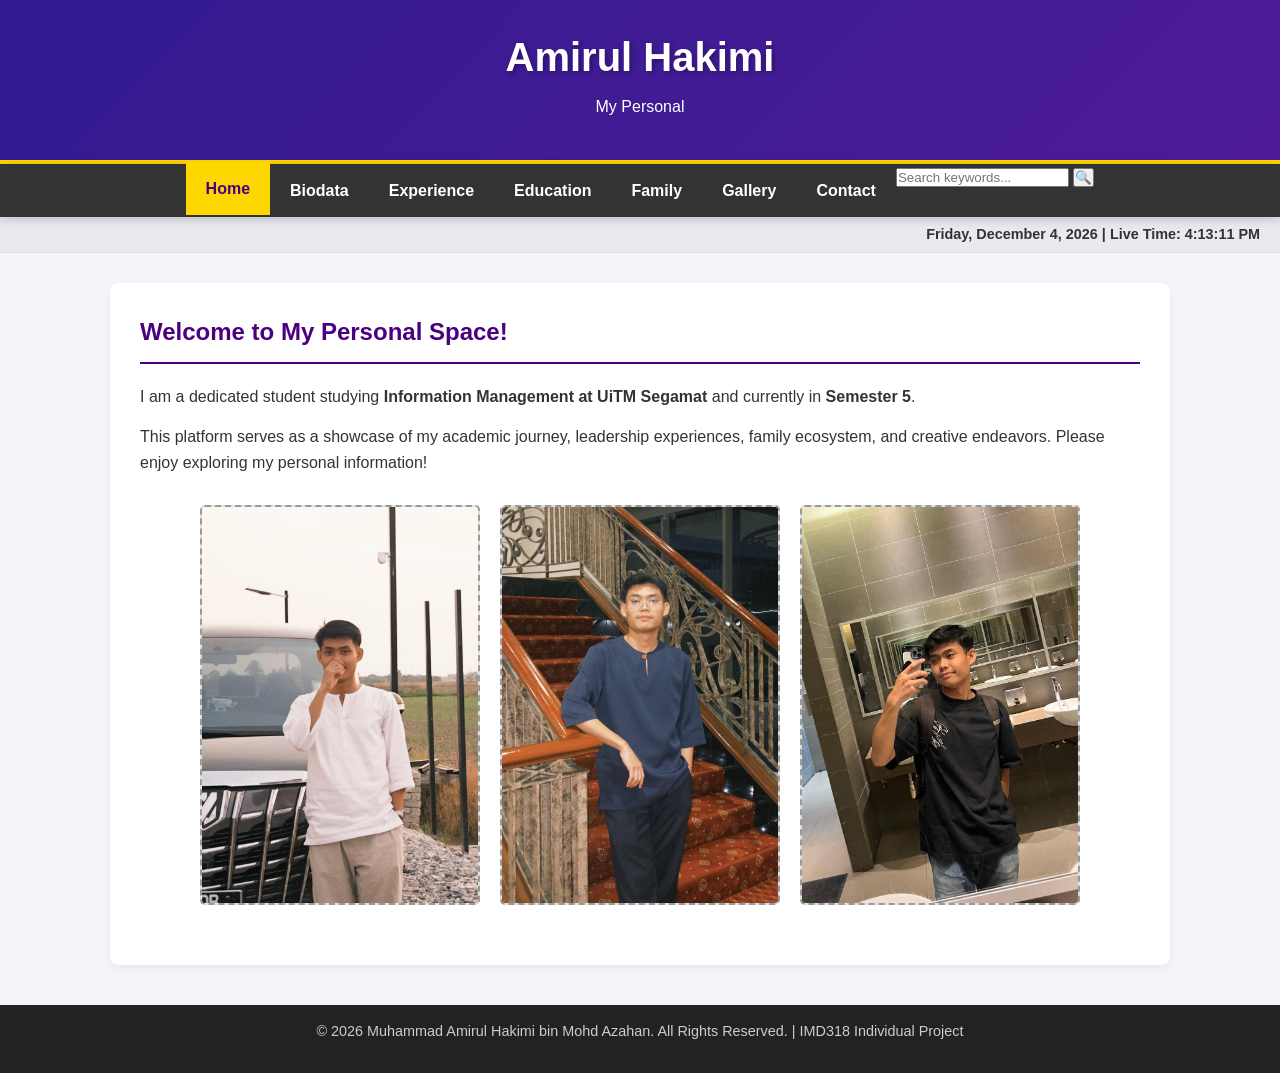
<file: IMD318 PROJECT/index.html>
<!DOCTYPE html>
<html lang="en">
<head>
    <link rel="icon" type="image/png" href="image/gambar star.png">
    <meta charset="UTF-8">
    <meta name="viewport" content="width=device-width, initial-scale=1.0">
    <title>Homepage - Amirul Hakimi</title>
    <link rel="stylesheet" href="style.css">
</head>
<body>

    <header>
        <h1>Amirul Hakimi</h1>
        <p>My Personal</p>
    </header>

    <nav>
        <ul>
            <li><a href="index.html" class="active">Home</a></li>
            <li><a href="biodata.html">Biodata</a></li>
            <li><a href="experience.html">Experience</a></li>
            <li><a href="education.html">Education</a></li>
            <li><a href="family.html">Family</a></li>
            <li><a href="gallery.html">Gallery</a></li>
            <li><a href="contact.html">Contact</a></li>
            <div class="search-container">
            <form action="#" method="GET">
                <input type="text" placeholder="Search keywords..." name="search">
                <button type="submit">🔍</button>
            </form>
        </div>
        </ul>
    </nav>

    <div id="clock-container">
        <span id="live-date-day"></span> | Live Time: <span id="digital-clock"></span>
    </div>

    <main class="container">
        <section class="card">
            <h2>Welcome to My Personal Space!</h2>
            <p>I am a dedicated student studying <strong>Information Management at UiTM Segamat</strong> and currently in <strong>Semester 5</strong>.</p>
            <p>This platform serves as a showcase of my academic journey, leadership experiences, family ecosystem, and creative endeavors. Please enjoy exploring my personal information!</p>
            
            <div class="image-row" style="display: flex; justify-content: center; gap: 20px; flex-wrap: wrap; margin: 30px 0;">
                
                <div class="img-placeholder" style="max-width: 280px; height: 400px; margin: 0;">
                    <img src="image/gambar amirul 17.jpeg" 
                         alt="Amirul's Homepage Profile 1" 
                         width="280" 
                         height="400" 
                         usemap="#map1"
                         style="width: 100%; height: 100%; object-fit: cover; display: block;"
                         onerror="this.style.display='none';">
                </div>
                
                <div class="img-placeholder" style="max-width: 280px; height: 400px; margin: 0;">
                    <img src="image/gambar amirul 18.jpeg" 
                         alt="Amirul's Homepage Profile 2" 
                         width="280" 
                         height="400" 
                         usemap="#map2"
                         style="width: 100%; height: 100%; object-fit: cover; display: block;"
                         onerror="this.style.display='none';">
                </div>
                
                <div class="img-placeholder" style="max-width: 280px; height: 400px; margin: 0;">
                    <img src="image/gambar amirul 19.jpeg" 
                         alt="Amirul's Homepage Profile 3" 
                         width="280" 
                         height="400" 
                         usemap="#map3"
                         style="width: 100%; height: 100%; object-fit: cover; display: block;"
                         onerror="this.style.display='none';">
                </div>
                
            </div>

            <map name="map1">
                <area shape="rect" coords="0,0,280,400" alt="Go to Biodata" href="biodata.html" title="Click to view my Biodata Profile!">
            </map>

            <map name="map2">
                <area shape="rect" coords="0,0,280,400" alt="Go to Experience" href="experience.html" title="Click to view my Leadership Experience!">
            </map>

            <map name="map3">
                <area shape="rect" coords="0,0,280,400" alt="Go to Education" href="education.html" title="Click to view my Academic Journey!">
            </map>

        </section>
    </main>

    <footer>
        <p>&copy; 2026 Muhammad Amirul Hakimi bin Mohd Azahan. All Rights Reserved. | IMD318 Individual Project</p>
    </footer>

    <script>
        function updateClock() {
            const now = new Date();
            
            // 1. Format options for Day and Date (e.g., Sunday, June 14, 2026)
            const dateOptions = { weekday: 'long', year: 'numeric', month: 'long', day: 'numeric' };
            const formattedDateString = now.toLocaleDateString('en-US', dateOptions);
            
            // 2. Format options for running clock time (e.g., 12:45:30 AM)
            const formattedTimeString = now.toLocaleTimeString('en-US');
            
            // Injecting text into respective placeholders smoothly
            document.getElementById('live-date-day').innerText = formattedDateString;
            document.getElementById('digital-clock').innerText = formattedTimeString;
        }
        
        // Execute dynamic update cycle instantly and loop every second
        setInterval(updateClock, 1000);
        updateClock();
    </script>
</body>
</html>
</file>
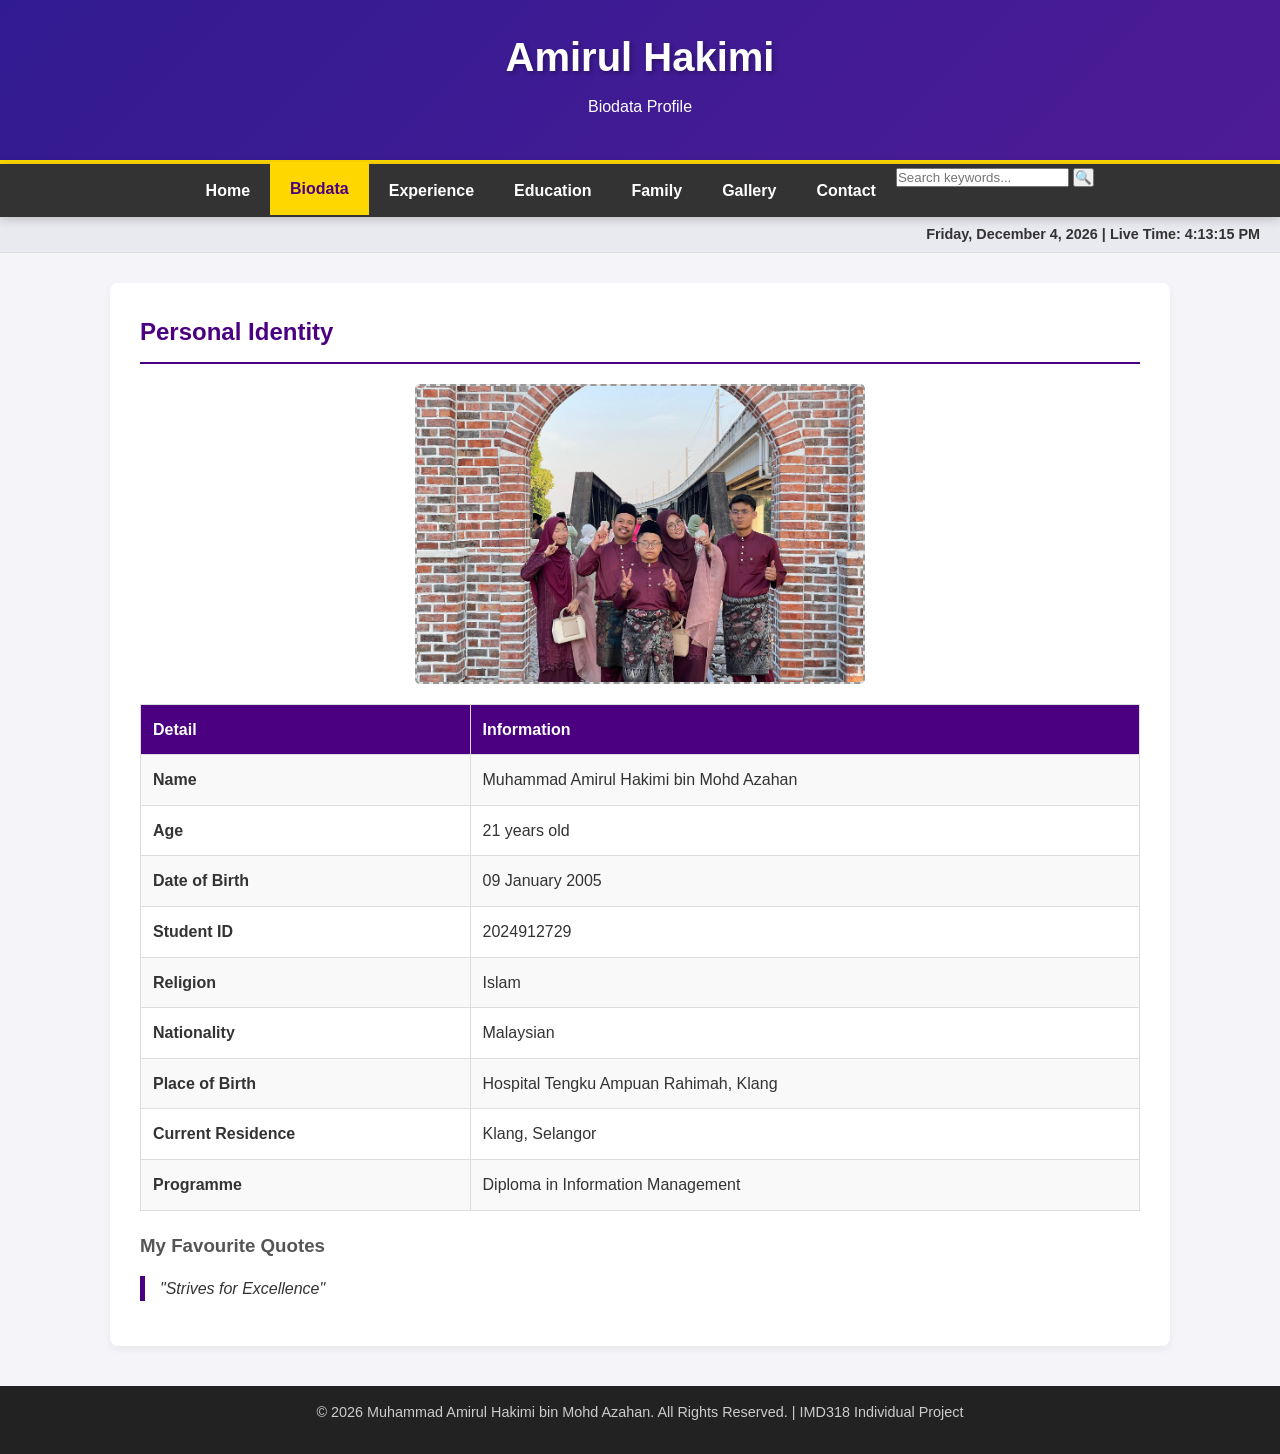
<file: IMD318 PROJECT/biodata.html>
<!DOCTYPE html>
<html lang="en">
<head>
    <link rel="icon" type="image/png" href="image/gambar star.png">
    <meta charset="UTF-8">
    <meta name="viewport" content="width=device-width, initial-scale=1.0">
    <title>Biodata - Amirul Hakimi</title>
    <link rel="stylesheet" href="style.css">
</head>
<body>

    <header>
        <h1>Amirul Hakimi</h1>
        <p>Biodata Profile</p>
    </header>

    <nav>
        <ul>
            <li><a href="index.html">Home</a></li>
            <li><a href="biodata.html" class="active">Biodata</a></li>
            <li><a href="experience.html">Experience</a></li>
            <li><a href="education.html">Education</a></li>
            <li><a href="family.html">Family</a></li>
            <li><a href="gallery.html">Gallery</a></li>
            <li><a href="contact.html">Contact</a></li>
            <div class="search-container">
            <form action="#" method="GET">
                <input type="text" placeholder="Search keywords..." name="search">
                <button type="submit">🔍</button>
            </form>
        </div>
        </ul>
    </nav>

    <div id="clock-container">
        <span id="live-date-day"></span> | Live Time: <span id="digital-clock"></span>
    </div>

    <main class="container">
        <section class="card">
            <h2>Personal Identity</h2>
            
            <div class="img-placeholder" style="max-width: 450px; height: 300px; margin: 20px auto;">
                <img src="image/gambar family.jpeg" 
                     alt="School Prefect Duties" 
                     width="450" 
                     height="300" 
                     usemap="#split-profile-map"
                     style="width: 100%; height: 100%; object-fit: cover; display: block;"
                     onerror="this.style.display='none';">
            </div>

            <map name="split-profile-map">
                <area shape="rect" coords="0,0,150,300" alt="Biodata" href="family.html" title="View Family Profile">
                
                <area shape="rect" coords="150,0,300,300" alt="Experience" href="experience.html" title="View Experience Timeline">
                
                <area shape="rect" coords="300,0,450,300" alt="Education" href="education.html" title="View Education Matrix">
            </map>

            <table>
                <tr>
                    <th>Detail</th>
                    <th>Information</th>
                </tr>
                <tr><td><strong>Name</strong></td><td>Muhammad Amirul Hakimi bin Mohd Azahan</td></tr>
                <tr><td><strong>Age</strong></td><td>21 years old</td></tr>
                <tr><td><strong>Date of Birth</strong></td><td>09 January 2005</td></tr>
                <tr><td><strong>Student ID</strong></td><td>2024912729</td></tr>
                <tr><td><strong>Religion</strong></td><td>Islam</td></tr>
                <tr><td><strong>Nationality</strong></td><td>Malaysian</td></tr>
                <tr><td><strong>Place of Birth</strong></td><td>Hospital Tengku Ampuan Rahimah, Klang</td></tr>
                <tr><td><strong>Current Residence</strong></td><td>Klang, Selangor</td></tr>
                <tr><td><strong>Programme</strong></td><td>Diploma in Information Management</td></tr>
            </table>

            <h3>My Favourite Quotes</h3>
            <blockquote style="border-left: 5px solid var(--primary-color); padding-left: 15px; font-style: italic; margin: 15px 0;">
                <p>"Strives for Excellence"</p>
            </blockquote>
        </section>
    </main>

    <footer>
        <p>&copy; 2026 Muhammad Amirul Hakimi bin Mohd Azahan. All Rights Reserved. | IMD318 Individual Project</p>
    </footer>

    <script>
        function updateClock() {
            const now = new Date();
            
            // 1. Format options for Day and Date (e.g., Sunday, June 14, 2026)
            const dateOptions = { weekday: 'long', year: 'numeric', month: 'long', day: 'numeric' };
            const formattedDateString = now.toLocaleDateString('en-US', dateOptions);
            
            // 2. Format options for running clock time (e.g., 12:45:30 AM)
            const formattedTimeString = now.toLocaleTimeString('en-US');
            
            // Injecting text into respective placeholders smoothly
            document.getElementById('live-date-day').innerText = formattedDateString;
            document.getElementById('digital-clock').innerText = formattedTimeString;
        }
        
        // Execute dynamic update cycle instantly and loop every second
        setInterval(updateClock, 1000);
        updateClock();
    </script>
</body>
</html>
</file>
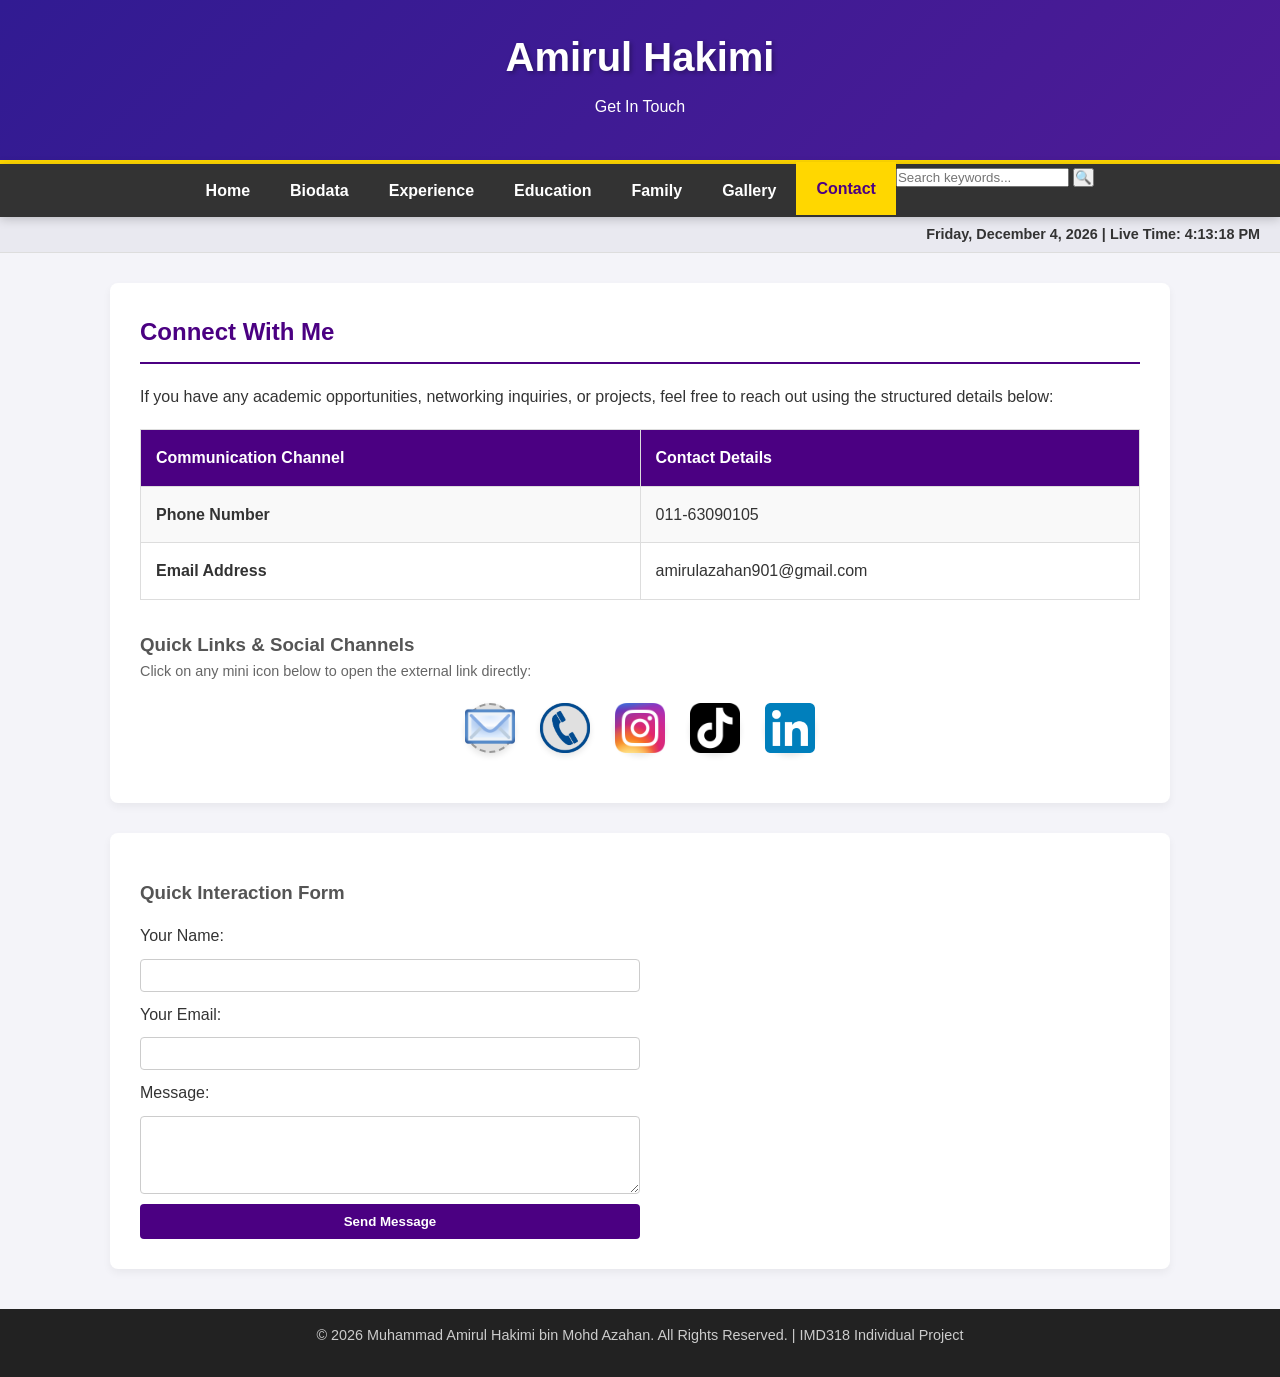
<file: IMD318 PROJECT/contact.html>
<!DOCTYPE html>
<html lang="en">
<head>
    <link rel="icon" type="image/png" href="image/gambar star.png">
    <meta charset="UTF-8">
    <meta name="viewport" content="width=device-width, initial-scale=1.0">
    <title>Contact - Amirul Hakimi</title>
    <link rel="stylesheet" href="style.css">
    <style>
        /* Specific adjustments for Contact Table & Mini Icons */
        .contact-table {
            width: 100%;
            border-collapse: collapse;
            margin-bottom: 30px;
        }
        .contact-table th, .contact-table td {
            padding: 15px;
            border: 1px solid #ddd;
        }
        .contact-table th {
            background-color: var(--primary-color);
            color: white;
            width: 30%;
        }
        .icon-container {
            display: flex;
            justify-content: center;
            gap: 25px;
            margin: 20px 0;
        }
        .mini-icon-link {
            text-decoration: none;
            display: inline-block;
            transition: transform 0.2s;
        }
        .mini-icon-link:hover {
            transform: scale(1.1);
        }
        .mini-icon {
            width: 50px; /* Mini size icon */
            height: 50px;
            background: #e0e0e0;
            border: 2px dashed #999;
            border-radius: 50%;
            display: flex;
            align-items: center;
            justify-content: center;
            color: #333;
            font-size: 0.75rem;
            font-weight: bold;
            text-align: center;
        }
    </style>
</head>
<body>

    <header>
        <h1>Amirul Hakimi</h1>
        <p>Get In Touch</p>
    </header>

    <nav>
        <ul>
            <li><a href="index.html">Home</a></li>
            <li><a href="biodata.html">Biodata</a></li>
            <li><a href="experience.html">Experience</a></li>
            <li><a href="education.html">Education</a></li>
            <li><a href="family.html">Family</a></li>
            <li><a href="gallery.html">Gallery</a></li>
            <li><a href="contact.html" class="active">Contact</a></li>
            <div class="search-container">
            <form action="#" method="GET">
                <input type="text" placeholder="Search keywords..." name="search">
                <button type="submit">🔍</button>
            </form>
        </div>
        </ul>
    </nav>

    <div id="clock-container">
        <span id="live-date-day"></span> | Live Time: <span id="digital-clock"></span>
    </div>

    <main class="container">
        <section class="card">
            <h2>Connect With Me</h2>
            <p>If you have any academic opportunities, networking inquiries, or projects, feel free to reach out using the structured details below:</p>
            
            <table class="contact-table">
                <tr>
                    <th>Communication Channel</th>
                    <th>Contact Details</th>
                </tr>
                <tr>
                    <td><strong>Phone Number</strong></td>
                    <td>011-63090105</td>
                </tr>
                <tr>
                    <td><strong>Email Address</strong></td>
                    <td>amirulazahan901@gmail.com</td>
                </tr>
            </table>

            <h3>Quick Links & Social Channels</h3>
            <p style="font-size: 0.9rem; color: #666;">Click on any mini icon below to open the external link directly:</p>
            
            <div class="icon-container">
                <a href="mailto:amirulazahan901@gmail.com" class="mini-icon-link" title="Send an Email">
                    <div class="mini-icon">
                        <img src= "image/Email.png" alt="Email" width="50" height="50" onerror="this.style.display='none';">
                        
                    </div>
                </a>

                <a href="https://wa.me/601163090105" target="_blank" class="mini-icon-link" title="Chat on WhatsApp">
                    <div class="mini-icon">
                        <img src="image/Phone.png" alt="Phone" width="50" height="50" onerror="this.style.display='none';">
                        
                    </div>
                </a>

                <a href="https://www.instagram.com/amierulazhn?igsh=YXF1MDB0aHg1dzZm&utm_source=qr" target="_blank" class="mini-icon-link" title="Visit My Official Instagram Account">
                    <div class="mini-icon">
                        <img src="image/Instagram.png" alt="UiTM" width="50" height="50" onerror="this.style.display='none';">
                        
                    </div>
                </a>
                <a href="https://www.tiktok.com/@mierows?_r=1&_t=ZS-97AXdccoWof" class="mini-icon-link" title="Visit My Official Tiktok Account">
                    <div class="mini-icon">
                        <img src="image/Tiktok.png" alt="Email" width="50" height="50" onerror="this.style.display='none';">
                        
                    </div>
                </a>
                <a href="https://www.linkedin.com/in/muhammad-amirul-hakimi-2716913a3?utm_source=share_via&utm_content=profile&utm_medium=member_ios" class="mini-icon-link" title="Visit My Official LinkedIn Account">
                    <div class="mini-icon">
                        <img src="image/LinkedIn.png" alt="Email" width="50" height="50" onerror="this.style.display='none';">
                        
                    </div>
                </a>
            </div>
        </section>

        <section class="card">
            <h3>Quick Interaction Form</h3>
            <form action="#" method="POST" onsubmit="alert('Thank you for connecting with Amirul! This is a static project simulation demonstration.'); return false;" style="display:flex; flex-direction:column; gap:10px; max-width:500px; margin-top: 15px;">
                <label for="name">Your Name:</label>
                <input type="text" id="name" required style="padding:8px; border:1px solid #ccc; border-radius:4px;">
                
                <label for="email">Your Email:</label>
                <input type="email" id="email" required style="padding:8px; border:1px solid #ccc; border-radius:4px;">
                
                <label for="msg">Message:</label>
                <textarea id="msg" rows="4" required style="padding:8px; border:1px solid #ccc; border-radius:4px;"></textarea>
                
                <button type="submit" style="background:var(--primary-color); color:white; padding:10px; border:none; border-radius:4px; font-weight:bold; cursor:pointer;">Send Message</button>
            </form>
        </section>
    </main>

    <footer>
        <p>&copy; 2026 Muhammad Amirul Hakimi bin Mohd Azahan. All Rights Reserved. | IMD318 Individual Project</p>
    </footer>

    <script>
        function updateClock() {
            const now = new Date();
            
            // 1. Format options for Day and Date (e.g., Sunday, June 14, 2026)
            const dateOptions = { weekday: 'long', year: 'numeric', month: 'long', day: 'numeric' };
            const formattedDateString = now.toLocaleDateString('en-US', dateOptions);
            
            // 2. Format options for running clock time (e.g., 12:45:30 AM)
            const formattedTimeString = now.toLocaleTimeString('en-US');
            
            // Injecting text into respective placeholders smoothly
            document.getElementById('live-date-day').innerText = formattedDateString;
            document.getElementById('digital-clock').innerText = formattedTimeString;
        }
        
        // Execute dynamic update cycle instantly and loop every second
        setInterval(updateClock, 1000);
        updateClock();
    </script>
</body>
</html>
</file>
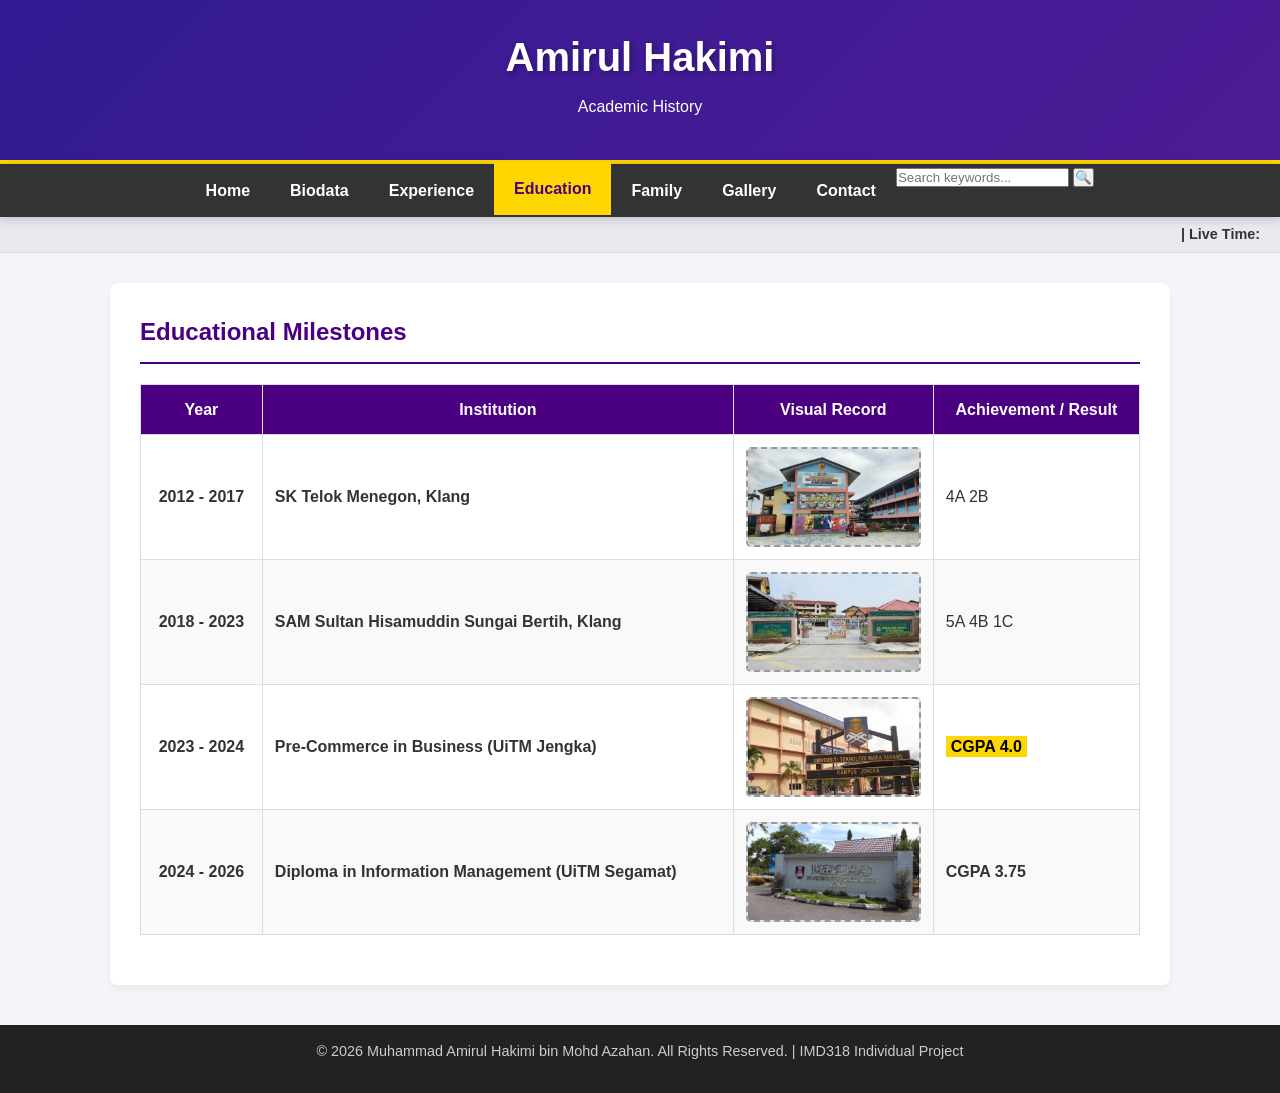
<file: IMD318 PROJECT/education.html>
<!DOCTYPE html>
<html lang="en">
<head>
    <link rel="icon" type="image/png" href="image/gambar star.png">
    <meta charset="UTF-8">
    <meta name="viewport" content="width=device-width, initial-scale=1.0">
    <title>Education - Amirul Hakimi</title>
    <link rel="stylesheet" href="style.css">
    <style>
        /* Specific adjustments to size image cells neatly inside your table matrix */
        .edu-table th {
            text-align: center;
        }
        .edu-table td {
            vertical-align: middle;
        }
        .edu-img-cell {
            width: 200px;
            text-align: center;
        }
        .edu-img-cell .img-placeholder {
            height: 100px;
            width: 100%;
            margin: 0;
        }
    </style>
</head>
<body>

    <header>
        <h1>Amirul Hakimi</h1>
        <p>Academic History</p>
    </header>

    <nav>
        <ul>
            <li><a href="index.html">Home</a></li>
            <li><a href="biodata.html">Biodata</a></li>
            <li><a href="experience.html">Experience</a></li>
            <li><a href="education.html" class="active">Education</a></li>
            <li><a href="family.html">Family</a></li>
            <li><a href="gallery.html">Gallery</a></li>
            <li><a href="contact.html">Contact</a></li>
            <div class="search-container">
            <form action="#" method="GET">
                <input type="text" placeholder="Search keywords..." name="search">
                <button type="submit">🔍</button>
            </form>
        </div>
        </ul>
    </nav>

    <div id="clock-container">
        <span id="live-date-day"></span> | Live Time: <span id="digital-clock"></span>
    </div>

    <main class="container">
        <section class="card">
            <h2>Educational Milestones</h2>
            
            <table class="edu-table">
                <thead>
                    <tr>
                        <th>Year</th>
                        <th>Institution</th>
                        <th>Visual Record</th>
                        <th>Achievement / Result</th>
                    </tr>
                </thead>
                <tbody>
                    <tr>
                        <td style="text-align: center; font-weight: bold;">2012 - 2017</td>
                        <td><strong>SK Telok Menegon, Klang</strong></td>
                        <td class="edu-img-cell" title="SKTM">
                            <div class="img-placeholder">
                                <img src="image/SKTM.jpg" 
                                     alt="SK Telok Menegon" 
                                     width="180" 
                                     height="100" 
                                     usemap="#map-sk"
                                     style="width: 100%; height: 100%; object-fit: cover; display: block;"
                                     onerror="this.style.display='none';">
                            </div>
                        </td>
                        <td>4A 2B</td>
                    </tr>
                    <tr>
                        <td style="text-align: center; font-weight: bold;">2018 - 2023</td>
                        <td><strong>SAM Sultan Hisamuddin Sungai Bertih, Klang</strong></td>
                        <td class="edu-img-cell" title="SAMBERT">
                            <div class="img-placeholder">
                                <img src="image/SAMBERT.jpg" 
                                     alt="SAM Sultan Hisamuddin" 
                                     width="180" 
                                     height="100" 
                                     usemap="#map-sam"
                                     style="width: 100%; height: 100%; object-fit: cover; display: block;"
                                     onerror="this.style.display='none';">
                            </div>
                        </td>
                        <td>5A 4B 1C</td>
                    </tr>
                    <tr>
                        <td style="text-align: center; font-weight: bold;">2023 - 2024</td>
                        <td><strong>Pre-Commerce in Business (UiTM Jengka)</strong></td>
                        <td class="edu-img-cell" title="JENGKALIFORNIA">
                            <div class="img-placeholder">
                                <img src="image/UiTM JENGKA.JPG" 
                                     alt="UiTM Jengka" 
                                     width="180" 
                                     height="100" 
                                     usemap="#map-jengka"
                                     style="width: 100%; height: 100%; object-fit: cover; display: block;"
                                     onerror="this.style.display='none';">
                            </div>
                        </td>
                        <td><mark style="background-color: #ffd700; padding: 2px 5px; font-weight: bold;">CGPA 4.0</mark></td>
                    </tr>
                    <tr>
                        <td style="text-align: center; font-weight: bold;">2024 - 2026</td>
                        <td><strong>Diploma in Information Management (UiTM Segamat)</strong></td>
                        <td class="edu-img-cell" title="SEGAMAT HIGHLAND">
                            <div class="img-placeholder">
                                <img src="image/UiTM SEGAMAT.jpg" 
                                     alt="UiTM Segamat" 
                                     width="180" 
                                     height="100" 
                                     usemap="#map-segamat"
                                     style="width: 100%; height: 100%; object-fit: cover; display: block;"
                                     onerror="this.style.display='none';">
                            </div>
                        </td>
                        <td><strong>CGPA 3.75</strong></td>
                    </tr>
                </tbody>
            </table>

            <map name="map-sk">
                <area shape="rect" coords="0,0,180,100" alt="SK Telok Menegon Facebook" href="https://www.facebook.com/sektelok.menegon/" target="_blank" title="Visit SK Telok Menegon Facebook Page">
            </map>

            <map name="map-sam">
                <area shape="rect" coords="0,0,180,100" alt="SAM Sultan Hisamuddin Facebook" href="https://www.facebook.com/samshsbklang" target="_blank" title="Visit SAM Sultan Hisamuddin Facebook Page">
            </map>

            <map name="map-jengka">
                <area shape="rect" coords="0,0,180,100" alt="UiTM Pahang Facebook" href="https://www.facebook.com/uitm.pahang.3/" target="_blank" title="Visit UiTM Pahang Facebook Page">
            </map>

            <map name="map-segamat">
                <area shape="rect" coords="0,0,180,100" alt="UiTM Johor Facebook" href="https://www.facebook.com/uitmjohorofficial/?locale=ms_MY" target="_blank" title="Visit UiTM Johor Facebook Page">
            </map>

        </section>
    </main>

    <footer>
        <p>&copy; 2026 Muhammad Amirul Hakimi bin Mohd Azahan. All Rights Reserved. | IMD318 Individual Project</p>
    </footer>

    <script>
</file>
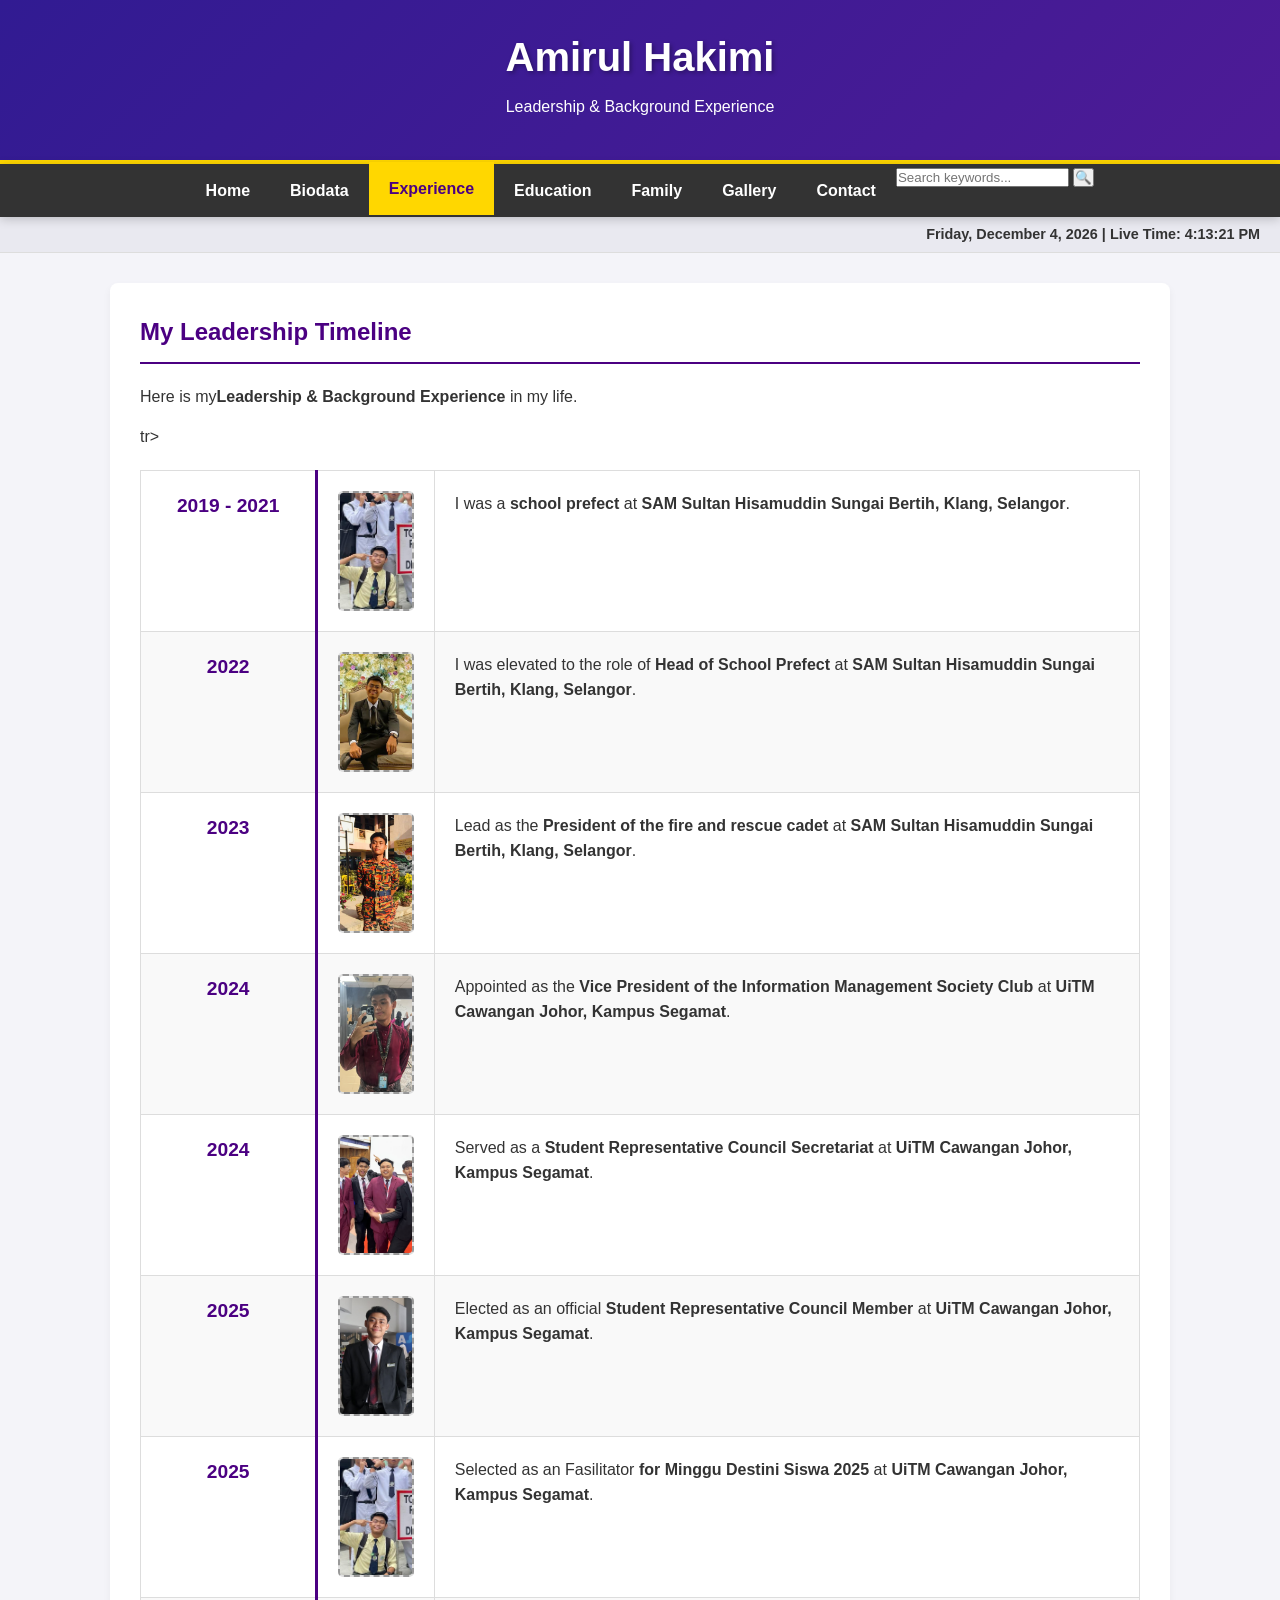
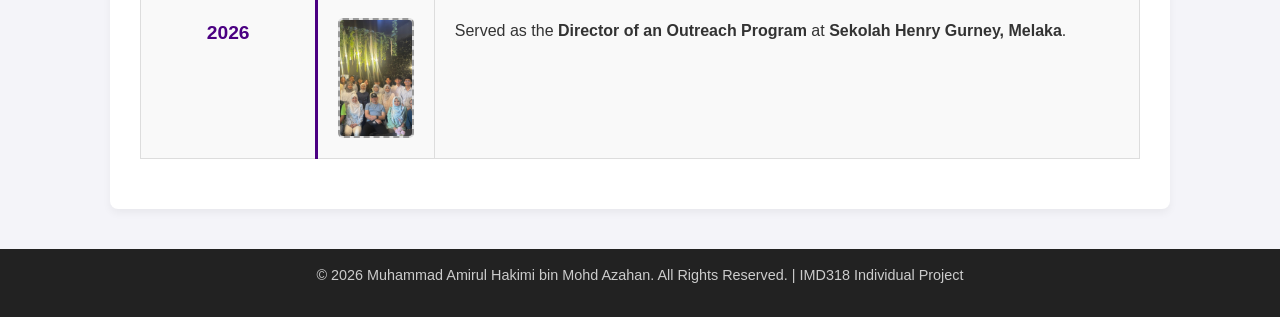
<file: IMD318 PROJECT/experience.html>
<!DOCTYPE html>
<html lang="en">
<head>
    <link rel="icon" type="image/png" href="image/gambar star.png">
    <meta charset="UTF-8">
    <meta name="viewport" content="width=device-width, initial-scale=1.0">
    <title>Experience - Amirul Hakimi</title>
    <link rel="stylesheet" href="style.css">
    <style>
        /* Extra styles specifically for the Experience Timeline Table */
        .timeline-table {
            width: 100%;
            border-collapse: collapse;
        }
        .timeline-table td {
            padding: 20px;
            vertical-align: top;
        }
        .timeline-year {
            width: 15%;
            font-weight: bold;
            color: var(--primary-color);
            font-size: 1.2rem;
            border-right: 3px solid var(--primary-color);
            text-align: center;
        }
        .timeline-image {
            width: 10%;
            text-align: center;
        }
        .timeline-image .img-placeholder {
            height: 120px;
            margin: 0 auto;
        }
        .timeline-desc {
            width: 60%;
        }
    </style>
</head>
<body>

    <header>
        <h1>Amirul Hakimi</h1>
        <p>Leadership & Background Experience</p>
    </header>
    <nav>
        <ul>
            <li><a href="index.html">Home</a></li>
            <li><a href="biodata.html">Biodata</a></li>
            <li><a href="experience.html" class="active">Experience</a></li>
            <li><a href="education.html">Education</a></li>
            <li><a href="family.html">Family</a></li>
            <li><a href="gallery.html">Gallery</a></li>
            <li><a href="contact.html">Contact</a></li>
            <div class="search-container">
            <form action="#" method="GET">
                <input type="text" placeholder="Search keywords..." name="search">
                <button type="submit">🔍</button>
            </form>
        </div>
        </ul>
    </nav>

    <div id="clock-container">
        <span id="live-date-day"></span> | Live Time: <span id="digital-clock"></span>
    </div>

    <main class="container">
        <section class="card">
            <h2>My Leadership Timeline</h2>
            <td>
                        <p>Here is my<strong>Leadership & Background Experience</strong> in my life.</p>
                    </td>
            <table class="timeline-table">
                <tr>
                    <td class="timeline-year">2019 - 2021</td>
                    <td class="timeline-image"title="Prefect">
                        <div class="img-placeholder">
                            <img src="image/gambar amirul 13.jpeg" alt="School Prefect Duties" width="210" height="210" onerror="this.style.display='none';">
                    
                        </div>
                    </td>
                    <td class="timeline-desc">
                        <p>I was a <strong>school prefect</strong> at <strong>SAM Sultan Hisamuddin Sungai Bertih, Klang, Selangor</strong>.</p>
                    </td>
                </tr>
                <tr>
                    <td class="timeline-year">2022</td>
                    <td class="timeline-image"title="Head Prefect">
                        <div class="img-placeholder">
                            <img src="image/gambar amirul 2.jpeg" alt="Head Prefect Role" width="210" height="210" onerror="this.style.display='none';">
                            
                        </div>
                    </td>
                    <td class="timeline-desc">
                        <p>I was elevated to the role of <strong>Head of School Prefect</strong> at <strong>SAM Sultan Hisamuddin Sungai Bertih, Klang, Selangor</strong>.</p>
                    </td>
                </tr>
                tr>
                    <td class="timeline-year">2023</td>
                    <td class="timeline-image"title="Pres Fire and Rescue Cadet">
                        <div class="img-placeholder">
                            <img src="image/gambar amirul 1.jpeg" alt="IMS Club Leadership" width="210" height="210" onerror="this.style.display='none';">
                            
                        </div>
                    </td>
                    <td class="timeline-desc">
                        <p>Lead as the <strong>President of the fire and rescue cadet</strong> at <strong>SAM Sultan Hisamuddin Sungai Bertih, Klang, Selangor</strong>.</p>
                    </td>
                </tr>
                <tr>
                    <td class="timeline-year">2024</td>
                    <td class="timeline-image"title="VP IMS">
                        <div class="img-placeholder">
                            <img src="image/gambar amirul 4.jpeg" alt="IMS Club Leadership" width="210" height="210" onerror="this.style.display='none';">
                            
                        </div>
                    </td>
                    <td class="timeline-desc">
                        <p>Appointed as the <strong>Vice President of the Information Management Society Club</strong> at <strong>UiTM Cawangan Johor, Kampus Segamat</strong>.</p>
                    </td>
                </tr>
                <tr>
                    <td class="timeline-year">2024</td>
                    <td class="timeline-image"title="SMPP">
                        <div class="img-placeholder">
                            <img src="image/gambar amirul 7.jpeg" alt="SRC Secretariat Work" width="210" height="210" onerror="this.style.display='none';">
                           
                        </div>
                    </td>
                    <td class="timeline-desc">
                        <p>Served as a <strong>Student Representative Council Secretariat</strong> at <strong>UiTM Cawangan Johor, Kampus Segamat</strong>.</p>
                    </td>
                </tr>
                <tr>
                    <td class="timeline-year">2025</td>
                    <td class="timeline-image"title="MPP">
                        <div class="img-placeholder">
                            <img src="image/gambar amirul 10.jpeg" alt="SRC Member Role" width="210" height="210" onerror="this.style.display='none';">
                            
                        </div>
                    </td>
                    <td class="timeline-desc">
                        <p>Elected as an official <strong>Student Representative Council Member</strong> at <strong>UiTM Cawangan Johor, Kampus Segamat</strong>.</p>
                    </td>
                </tr>
                <tr>
                    <td class="timeline-year">2025</td>
                    <td class="timeline-image"title="MDS 2025">
                        <div class="img-placeholder">
                            <img src="image/gambar amirul 13.jpeg" alt="SRC Member Role" width="210" height="210" onerror="this.style.display='none';">
                            
                        </div>
                    </td>
                    <td class="timeline-desc">
                        <p>Selected as an Fasilitator <strong>for Minggu Destini Siswa 2025</strong> at <strong>UiTM Cawangan Johor, Kampus Segamat</strong>.</p>
                    </td>
                </tr>
                <tr>
                    <td class="timeline-year">2026</td>
                    <td class="timeline-image" title="Henry Gurney Program">
                        <div class="img-placeholder">
                            <img src="image/gambar amirul 14.jpeg" alt="Henry Gurney Program" width="210" height="210" onerror="this.style.display='none';">
                           
                        </div>
                    </td>
                    <td class="timeline-desc">
                        <p>Served as the <strong>Director of an Outreach Program</strong> at <strong>Sekolah Henry Gurney, Melaka</strong>.</p>
                    </td>
                </tr>
            </table>

        </section>
    </main>

    <footer>
        <p>&copy; 2026 Muhammad Amirul Hakimi bin Mohd Azahan. All Rights Reserved. | IMD318 Individual Project</p>
    </footer>

    <script>
        function updateClock() {
            const now = new Date();
            
            // 1. Format options for Day and Date (e.g., Sunday, June 14, 2026)
            const dateOptions = { weekday: 'long', year: 'numeric', month: 'long', day: 'numeric' };
            const formattedDateString = now.toLocaleDateString('en-US', dateOptions);
            
            // 2. Format options for running clock time (e.g., 12:45:30 AM)
            const formattedTimeString = now.toLocaleTimeString('en-US');
            
            // Injecting text into respective placeholders smoothly
            document.getElementById('live-date-day').innerText = formattedDateString;
            document.getElementById('digital-clock').innerText = formattedTimeString;
        }
        
        // Execute dynamic update cycle instantly and loop every second
        setInterval(updateClock, 1000);
        updateClock();
    </script>
</body>
</html>
</file>
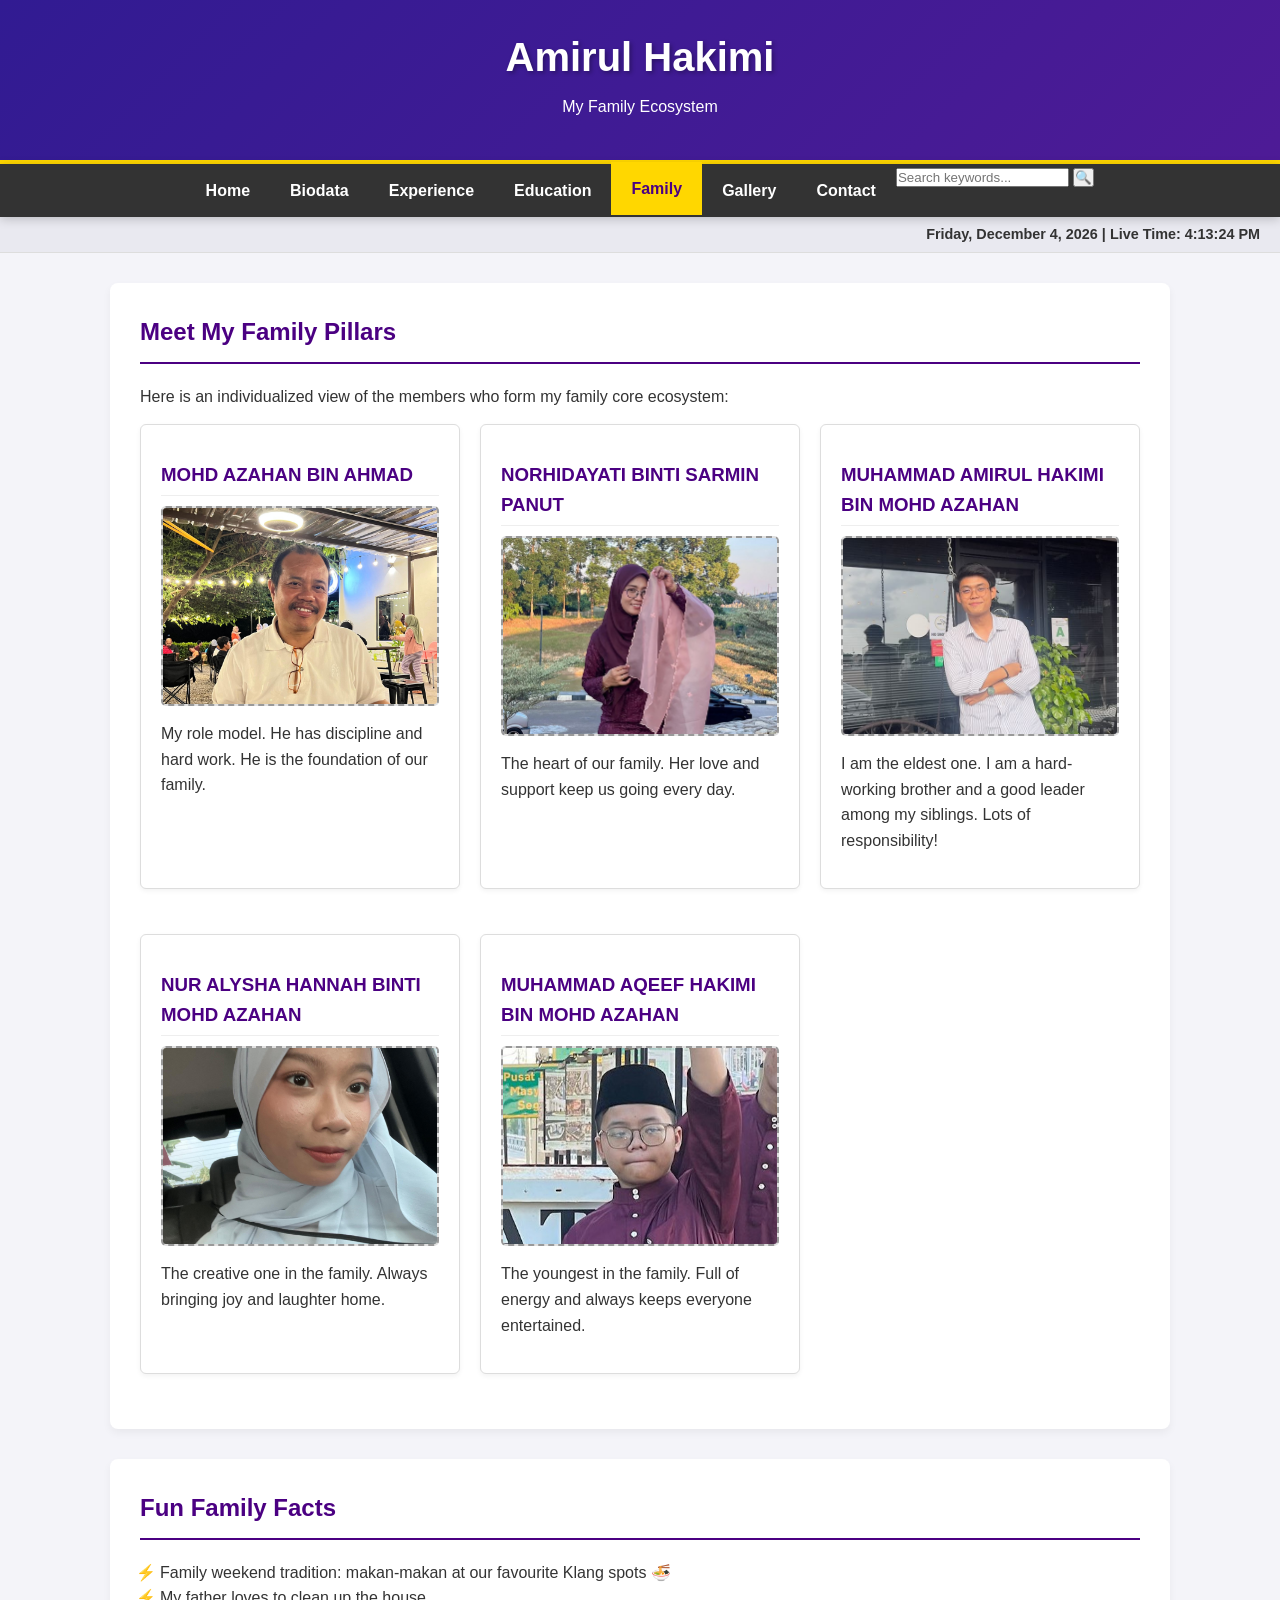
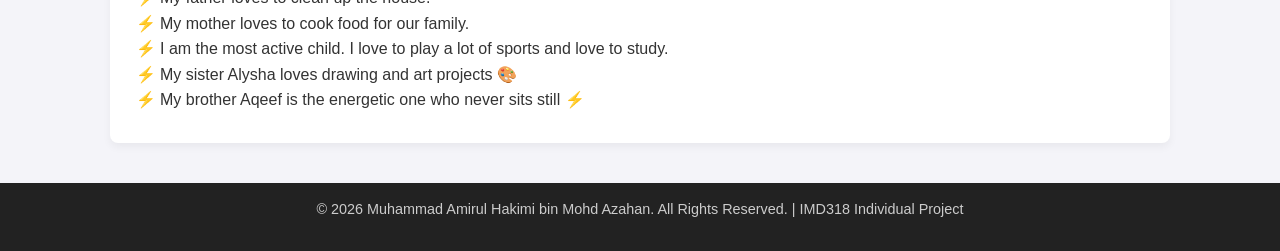
<file: IMD318 PROJECT/family.html>
<!DOCTYPE html>
<html lang="en">
<head>
    <link rel="icon" type="image/png" href="image/gambar star.png">
    <meta charset="UTF-8">
    <meta name="viewport" content="width=device-width, initial-scale=1.0">
    <title>Family - Amirul Hakimi</title>
    <link rel="stylesheet" href="style.css">
    <style>
        /* Unique presentation grid styling for separate profile alignments */
        .family-profile-card {
            background: #fff;
            border: 1px solid #ddd;
            border-radius: 6px;
            padding: 20px;
            margin-bottom: 25px;
            box-shadow: 0 2px 5px rgba(0,0,0,0.05);
        }
        .family-profile-card h3 {
            color: var(--primary-color);
            margin-bottom: 10px;
            border-bottom: 1px solid #eee;
            padding-bottom: 5px;
        }
        .family-profile-card .img-placeholder {
            max-width: 300px;
            margin: 10px 0 15px 0;
            height: 200px;
        }
    </style>
</head>
<body>

    <header>
        <h1>Amirul Hakimi</h1>
        <p>My Family Ecosystem</p>
    </header>

    <nav>
        <ul>
            <li><a href="index.html">Home</a></li>
            <li><a href="biodata.html">Biodata</a></li>
            <li><a href="experience.html">Experience</a></li>
            <li><a href="education.html">Education</a></li>
            <li><a href="family.html" class="active">Family</a></li>
            <li><a href="gallery.html">Gallery</a></li>
            <li><a href="contact.html">Contact</a></li>
            <div class="search-container">
            <form action="#" method="GET">
                <input type="text" placeholder="Search keywords..." name="search">
                <button type="submit">🔍</button>
            </form>
        </div>
        </ul>
    </nav>

    <div id="clock-container">
        <span id="live-date-day"></span> | Live Time: <span id="digital-clock"></span>
    </div>

    <main class="container">
        <section class="card">
            <h2>Meet My Family Pillars</h2>
            <p>Here is an individualized view of the members who form my family core ecosystem:</p>

        <div class="gallery-grid">
            <div class="family-profile-card">
                <h3>MOHD AZAHAN BIN AHMAD</h3>
                <div class="img-placeholder">
                    <img src="image/gambar abah.jpeg" title="My Dad" width="280" height="200" onerror="this.style.display='none';">
                    
                </div>
                <p>My role model. He has discipline and hard work. He is the foundation of our family.</p>
            </div>

            <div class="family-profile-card">
                <h3>NORHIDAYATI BINTI SARMIN PANUT</h3>
                <div class="img-placeholder">
                    <img src="image/gambar mama.jpeg" title="My Mother" width="280" height="200" onerror="this.style.display='none';">
                    
                </div>
                <p>The heart of our family. Her love and support keep us going every day.</p>
            </div>

            <div class="family-profile-card">
                <h3>MUHAMMAD AMIRUL HAKIMI BIN MOHD AZAHAN</h3>
                <div class="img-placeholder">
                    <img src="image/gambar amirul 6.jpeg" title="It's me!" width="280" height="200" onerror="this.style.display='none';">
                    
                </div>
                <p>I am the eldest one. I am a hard-working brother and a good leader among my siblings. Lots of responsibility!</p>
            </div>

            <div class="family-profile-card">
                <h3>NUR ALYSHA HANNAH BINTI MOHD AZAHAN</h3>
                <div class="img-placeholder">
                    <img src="image/gambar alysha.jpeg" title="My Sister" width="280" height="200" onerror="this.style.display='none';">

                </div>
                <p>The creative one in the family. Always bringing joy and laughter home.</p>
            </div>

            <div class="family-profile-card">
                <h3>MUHAMMAD AQEEF HAKIMI BIN MOHD AZAHAN</h3>
                <div class="img-placeholder">
                    <img src="image/gambar aqeef.jpeg" title="My Brother" width="280" height="200" onerror="this.style.display='none';">

                </div>
                <p>The youngest in the family. Full of energy and always keeps everyone entertained.</p>
            </div>
        </div>
        </section>

        <section class="card">
            <h2>Fun Family Facts</h2>
            <ul class="custom-list">
                <li>Family weekend tradition: makan-makan at our favourite Klang spots 🍜</li>
                <li>My father loves to clean up the house.</li>
                <li>My mother loves to cook food for our family.</li>
                <li>I am the most active child. I love to play a lot of sports and love to study.</li>
                <li>My sister Alysha loves drawing and art projects 🎨</li>
                <li>My brother Aqeef is the energetic one who never sits still ⚡</li>
            </ul>
        </section>
    </main>

    <footer>
        <p>&copy; 2026 Muhammad Amirul Hakimi bin Mohd Azahan. All Rights Reserved. | IMD318 Individual Project</p>
    </footer>

    <script>
        function updateClock() {
            const now = new Date();
            
            // 1. Format options for Day and Date (e.g., Sunday, June 14, 2026)
            const dateOptions = { weekday: 'long', year: 'numeric', month: 'long', day: 'numeric' };
            const formattedDateString = now.toLocaleDateString('en-US', dateOptions);
            
            // 2. Format options for running clock time (e.g., 12:45:30 AM)
            const formattedTimeString = now.toLocaleTimeString('en-US');
            
            // Injecting text into respective placeholders smoothly
            document.getElementById('live-date-day').innerText = formattedDateString;
            document.getElementById('digital-clock').innerText = formattedTimeString;
        }
        
        // Execute dynamic update cycle instantly and loop every second
        setInterval(updateClock, 1000);
        updateClock();
    </script>
</body>
</html>
</file>
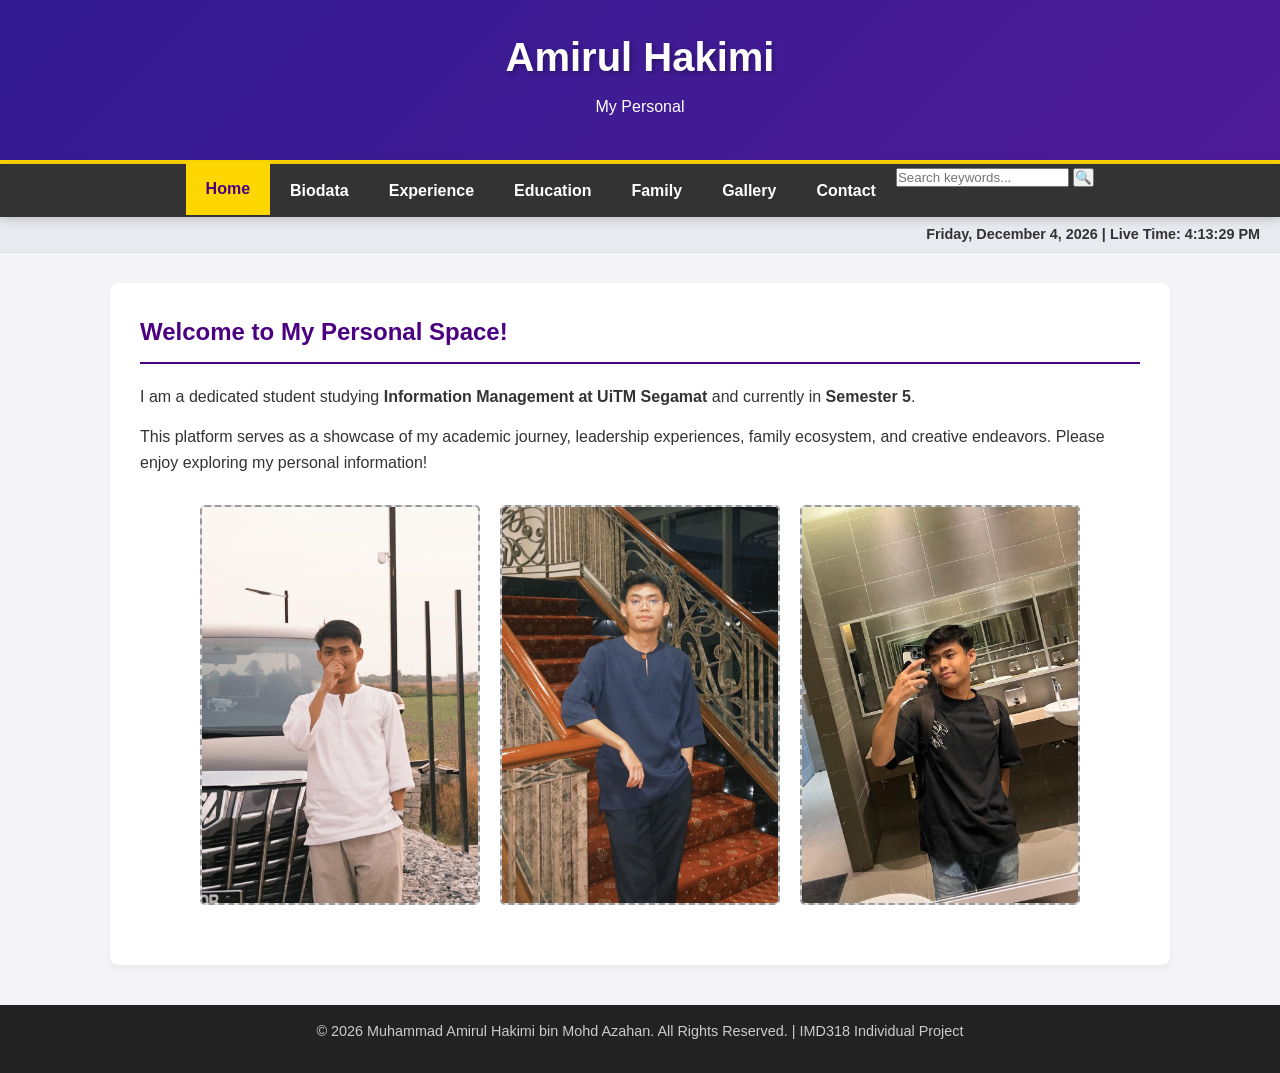
<file: IMD318 PROJECT/homepage.html>
<!DOCTYPE html>
<html lang="en">
<head>
    <link rel="icon" type="image/png" href="image/gambar star.png">
    <meta charset="UTF-8">
    <meta name="viewport" content="width=device-width, initial-scale=1.0">
    <title>Homepage - Amirul Hakimi</title>
    <link rel="stylesheet" href="style.css">
</head>
<body>

    <header>
        <h1>Amirul Hakimi</h1>
        <p>My Personal</p>
    </header>

    <nav>
        <ul>
            <li><a href="homepage.html" class="active">Home</a></li>
            <li><a href="biodata.html">Biodata</a></li>
            <li><a href="experience.html">Experience</a></li>
            <li><a href="education.html">Education</a></li>
            <li><a href="family.html">Family</a></li>
            <li><a href="gallery.html">Gallery</a></li>
            <li><a href="contact.html">Contact</a></li>
            <div class="search-container">
            <form action="#" method="GET">
                <input type="text" placeholder="Search keywords..." name="search">
                <button type="submit">🔍</button>
            </form>
        </div>
        </ul>
    </nav>

    <div id="clock-container">
        <span id="live-date-day"></span> | Live Time: <span id="digital-clock"></span>
    </div>

    <main class="container">
        <section class="card">
            <h2>Welcome to My Personal Space!</h2>
            <p>I am a dedicated student studying <strong>Information Management at UiTM Segamat</strong> and currently in <strong>Semester 5</strong>.</p>
            <p>This platform serves as a showcase of my academic journey, leadership experiences, family ecosystem, and creative endeavors. Please enjoy exploring my personal information!</p>
            
            <div class="image-row" style="display: flex; justify-content: center; gap: 20px; flex-wrap: wrap; margin: 30px 0;">
                
                <div class="img-placeholder" style="max-width: 280px; height: 400px; margin: 0;">
                    <img src="image/gambar amirul 17.jpeg" 
                         alt="Amirul's Homepage Profile 1" 
                         width="280" 
                         height="400" 
                         usemap="#map1"
                         style="width: 100%; height: 100%; object-fit: cover; display: block;"
                         onerror="this.style.display='none';">
                </div>
                
                <div class="img-placeholder" style="max-width: 280px; height: 400px; margin: 0;">
                    <img src="image/gambar amirul 18.jpeg" 
                         alt="Amirul's Homepage Profile 2" 
                         width="280" 
                         height="400" 
                         usemap="#map2"
                         style="width: 100%; height: 100%; object-fit: cover; display: block;"
                         onerror="this.style.display='none';">
                </div>
                
                <div class="img-placeholder" style="max-width: 280px; height: 400px; margin: 0;">
                    <img src="image/gambar amirul 19.jpeg" 
                         alt="Amirul's Homepage Profile 3" 
                         width="280" 
                         height="400" 
                         usemap="#map3"
                         style="width: 100%; height: 100%; object-fit: cover; display: block;"
                         onerror="this.style.display='none';">
                </div>
                
            </div>

            <map name="map1">
                <area shape="rect" coords="0,0,280,400" alt="Go to Biodata" href="biodata.html" title="Click to view my Biodata Profile!">
            </map>

            <map name="map2">
                <area shape="rect" coords="0,0,280,400" alt="Go to Experience" href="experience.html" title="Click to view my Leadership Experience!">
            </map>

            <map name="map3">
                <area shape="rect" coords="0,0,280,400" alt="Go to Education" href="education.html" title="Click to view my Academic Journey!">
            </map>

        </section>
    </main>

    <footer>
        <p>&copy; 2026 Muhammad Amirul Hakimi bin Mohd Azahan. All Rights Reserved. | IMD318 Individual Project</p>
    </footer>

    <script>
        function updateClock() {
            const now = new Date();
            
            // 1. Format options for Day and Date (e.g., Sunday, June 14, 2026)
            const dateOptions = { weekday: 'long', year: 'numeric', month: 'long', day: 'numeric' };
            const formattedDateString = now.toLocaleDateString('en-US', dateOptions);
            
            // 2. Format options for running clock time (e.g., 12:45:30 AM)
            const formattedTimeString = now.toLocaleTimeString('en-US');
            
            // Injecting text into respective placeholders smoothly
            document.getElementById('live-date-day').innerText = formattedDateString;
            document.getElementById('digital-clock').innerText = formattedTimeString;
        }
        
        // Execute dynamic update cycle instantly and loop every second
        setInterval(updateClock, 1000);
        updateClock();
    </script>
</body>
</html>
</file>
<file: IMD318 PROJECT/style.css>
/* Custom W3Schools-Inspired Modern Theme with Dynamic Animations */
:root {
    --primary-color: #4B0082; /* Deep Purple Theme */
    --secondary-color: #FFD700; /* Gold accents mimicking UiTM scheme */
    --text-dark: #333333;
    --text-light: #ffffff;
    --bg-light: #f4f4f9;
    --bg-white: #ffffff;
    --transition-speed: 0.3s;
}

/* Base Setup */
* {
    box-sizing: border-box;
    margin: 0;
    padding: 0;
    font-family: "Segoe UI", Arial, sans-serif;
}

body {
    background-color: var(--bg-light);
    color: var(--text-dark);
    line-height: 1.6;
    overflow-x: hidden;
}

/* --- ANIMATIONS KEYS --- */
@keyframes fadeInUp {
    from {
        opacity: 0;
        transform: translateY(20px);
    }
    to {
        opacity: 1;
        transform: translateY(0);
    }
}

@keyframes bannerPulse {
    0% { background-position: 0% 50%; }
    50% { background-position: 100% 50%; }
    100% { background-position: 0% 50%; }
}

/* New Entry Animation: Intended specifically for all image placeholders */
@keyframes imagePopIn {
    0% {
        opacity: 0;
        transform: scale(0.85) translateY(15px);
    }
    100% {
        opacity: 1;
        transform: scale(1) translateY(0);
    }
}

/* Header & Banner styling */
header {
    background: linear-gradient(-45deg, #4B0082, #6a1b9a, #311b92);
    background-size: 400% 400%;
    animation: bannerPulse 12s ease infinite;
    color: var(--text-light);
    padding: 25px;
    text-align: center;
    border-bottom: 4px solid var(--secondary-color);
}

header h1 {
    font-size: 2.5rem;
    margin-bottom: 5px;
    text-shadow: 2px 2px 4px rgba(0,0,0,0.3);
}

/* Navigation Menu */
nav {
    background-color: #333;
    position: sticky;
    top: 0;
    z-index: 1000;
    box-shadow: 0 2px 10px rgba(0,0,0,0.2);
}

nav ul {
    list-style: none;
    display: flex;
    justify-content: center;
    flex-wrap: wrap;
}

nav ul li a {
    display: block;
    color: var(--text-light);
    text-align: center;
    padding: 14px 20px;
    text-decoration: none;
    font-weight: bold;
    transition: all var(--transition-speed) ease;
}

nav ul li a:hover, nav ul li a.active {
    background-color: var(--secondary-color);
    color: var(--primary-color);
    transform: translateY(-2px);
}

/* Main Container Layout & Entrance Animation */
.container {
    max-width: 1100px;
    margin: 30px auto;
    padding: 0 20px;
    animation: fadeInUp 0.8s ease-out; /* Smooth entry on page load */
}

/* Card Styling with Hover Pop-up Effect */
.card {
    background: var(--bg-white);
    padding: 30px;
    border-radius: 8px;
    box-shadow: 0 4px 8px rgba(0,0,0,0.05);
    margin-bottom: 30px;
    transition: transform var(--transition-speed) ease, box-shadow var(--transition-speed) ease;
}

.card:hover {
    transform: translateY(-4px); /* subtle pop-up lift */
    box-shadow: 0 12px 20px rgba(75, 0, 130, 0.15); /* elegant shadow glowing effect */
}

h2 {
    color: var(--primary-color);
    border-bottom: 2px solid var(--primary-color);
    padding-bottom: 10px;
    margin-bottom: 20px;
}

h3 {
    color: #555;
    margin-top: 15px;
}

p {
    margin-bottom: 15px;
}

/* --- UPDATED GLOBAL IMAGE CONTAINERS WITH INTERACTIVE POP-UP STYLES --- */
.img-placeholder {
    background: #e0e0e0;
    border: 2px dashed #999;
    width: 100%;
    display: flex;
    align-items: center;
    justify-content: center;
    color: #666;
    font-weight: bold;
    border-radius: 5px;
    overflow: hidden;
    position: relative;
    
    /* Smooth entry animation when the page loads */
    animation: imagePopIn 0.6s cubic-bezier(0.175, 0.885, 0.32, 1.275) both;
    
    /* This cubic-bezier creates the exact elastic 'spring' snap from your contact icons */
    transition: transform 0.4s cubic-bezier(0.175, 0.885, 0.32, 1.275), 
                box-shadow 0.4s ease, 
                border-color 0.4s ease,
                background-color 0.4s ease;
}

/* Applies the contact section animation style to EVERY image on hover:
   1. Scales up significantly (scale 1.15)
   2. Pops upward slightly
   3. Tilts/rotates 4 degrees to look playful and interesting
*/
.img-placeholder:hover {
    transform: scale(1.15) translateY(-5px) rotate(4deg); 
    border-color: var(--secondary-color);
    background-color: rgba(75, 0, 130, 0.05); /* Light tint background change */
    box-shadow: 0 15px 30px rgba(0, 0, 0, 0.2);   /* Deeper pop-up dynamic shadow */
    z-index: 99; /* Ensures the animating image pops cleanly on top of text or table borders */
}

/* Keeps the internal image asset filling the animated container perfectly */
.img-placeholder img {
    width: 100%;
    height: 100%;
    object-fit: cover;
    display: block;
    transition: transform 0.4s ease;
}

/* Optional: Slight reverse counter-rotation on the image itself inside for extra depth */
.img-placeholder:hover img {
    transform: scale(1.05);
}

/* Tables styling */
table {
    width: 100%;
    border-collapse: collapse;
    margin: 20px 0;
    background: white;
}

table, th, td {
    border: 1px solid #ddd;
}

th, td {
    padding: 12px;
    text-align: left;
    transition: background-color var(--transition-speed);
}

th {
    background-color: var(--primary-color);
    color: var(--text-light);
}

tr:nth-child(even) {
    background-color: #f9f9f9;
}

/* Highlight table row on hover */
tr:hover td {
    background-color: rgba(255, 215, 0, 0.1) !important; /* light gold highlight */
}

/* Lists styling */
ul.custom-list {
    list-style-type: "⚡ ";
    padding-left: 20px;
}

ol.custom-ol {
    padding-left: 20px;
}

/* --- POP-UP LAYOUT FOR FAMILY PROFILES & GALLERY ITEMS --- */
.family-profile-card, .gallery-item {
    background: #fff;
    border: 1px solid #ddd;
    border-radius: 6px;
    padding: 20px;
    margin-bottom: 25px;
    box-shadow: 0 2px 5px rgba(0,0,0,0.05);
    transition: transform var(--transition-speed) cubic-bezier(0.175, 0.885, 0.32, 1.275), box-shadow var(--transition-speed);
}

/* Dynamic Spring Pop-Up effect on hover */
.family-profile-card:hover, .gallery-item:hover {
    transform: scale(1.04) translateY(-5px); 
    box-shadow: 0 15px 25px rgba(0,0,0,0.12);
    border-color: var(--secondary-color);
}

.gallery-grid {
    display: grid;
    grid-template-columns: repeat(auto-fit, minmax(280px, 1fr));
    gap: 20px;
}

/* --- TIMELINE CONNECTIVE LINE GRAPHIC (EXPERIENCE PAGE) --- */
.timeline-table {
    position: relative;
}

/* Add row animation sequentially */
.timeline-table tr {
    transition: transform 0.2s ease;
}

.timeline-table tr:hover {
    transform: translateX(8px); /* shifts timeline row slightly right when reading */
}

/* --- CONTACT MINI-ICONS SPRING-POP --- */
.icon-container {
    display: flex;
    justify-content: center;
    gap: 25px;
    margin: 20px 0;
}

.mini-icon-link {
    text-decoration: none;
    display: inline-block;
}

.mini-icon {
    width: 60px;
    height: 60px;
    background: #f0f0f0;
    border: 2px solid #ccc;
    border-radius: 50%;
    display: flex;
    align-items: center;
    justify-content: center;
    color: #333;
    font-size: 0.75rem;
    font-weight: bold;
    text-align: center;
    box-shadow: 0 3px 6px rgba(0,0,0,0.1);
    transition: transform 0.3s cubic-bezier(0.175, 0.885, 0.32, 1.275), background var(--transition-speed), border-color var(--transition-speed), color var(--transition-speed);
}

.mini-icon-link:hover .mini-icon {
    transform: scale(1.25) rotate(8deg); /* fun pop out and spin action */
    background: var(--primary-color);
    border-color: var(--secondary-color);
    color: white;
}

/* Footer styling */
footer {
    background-color: #222;
    color: #ccc;
    text-align: center;
    padding: 15px;
    font-size: 0.9rem;
    margin-top: 40px;
}

/* Interactive Digital Clock banner styling */
#clock-container {
    text-align: right;
    font-size: 0.9rem;
    padding: 6px 20px;
    background: #e9e9f0;
    color: #333;
    font-weight: bold;
    border-bottom: 1px solid #ddd;
}

/* --- SEARCH CONTENT LAYOUT CONFIGURATIONS --- */
.search-box-wrapper {
    position: relative;
    max-width: 450px;
    margin: 25px auto;
    display: flex;
    align-items: center;
}

#pageSearch {
    width: 100%;
    padding: 12px 45px 12px 18px;
    font-size: 0.95rem;
    border: 2px solid #ccc;
    border-radius: 25px;
    outline: none;
    transition: all 0.3s ease;
    background-color: #fff;
}

#pageSearch:focus {
    border-color: var(--secondary-color);
    box-shadow: 0 4px 12px rgba(75, 0, 130, 0.15);
}

.search-clear-btn {
    position: absolute;
    right: 18px;
    font-size: 1.3rem;
    color: #999;
    cursor: pointer;
    display: none;
    user-select: none;
}

.search-clear-btn:hover {
    color: var(--primary-color);
}
</file>
